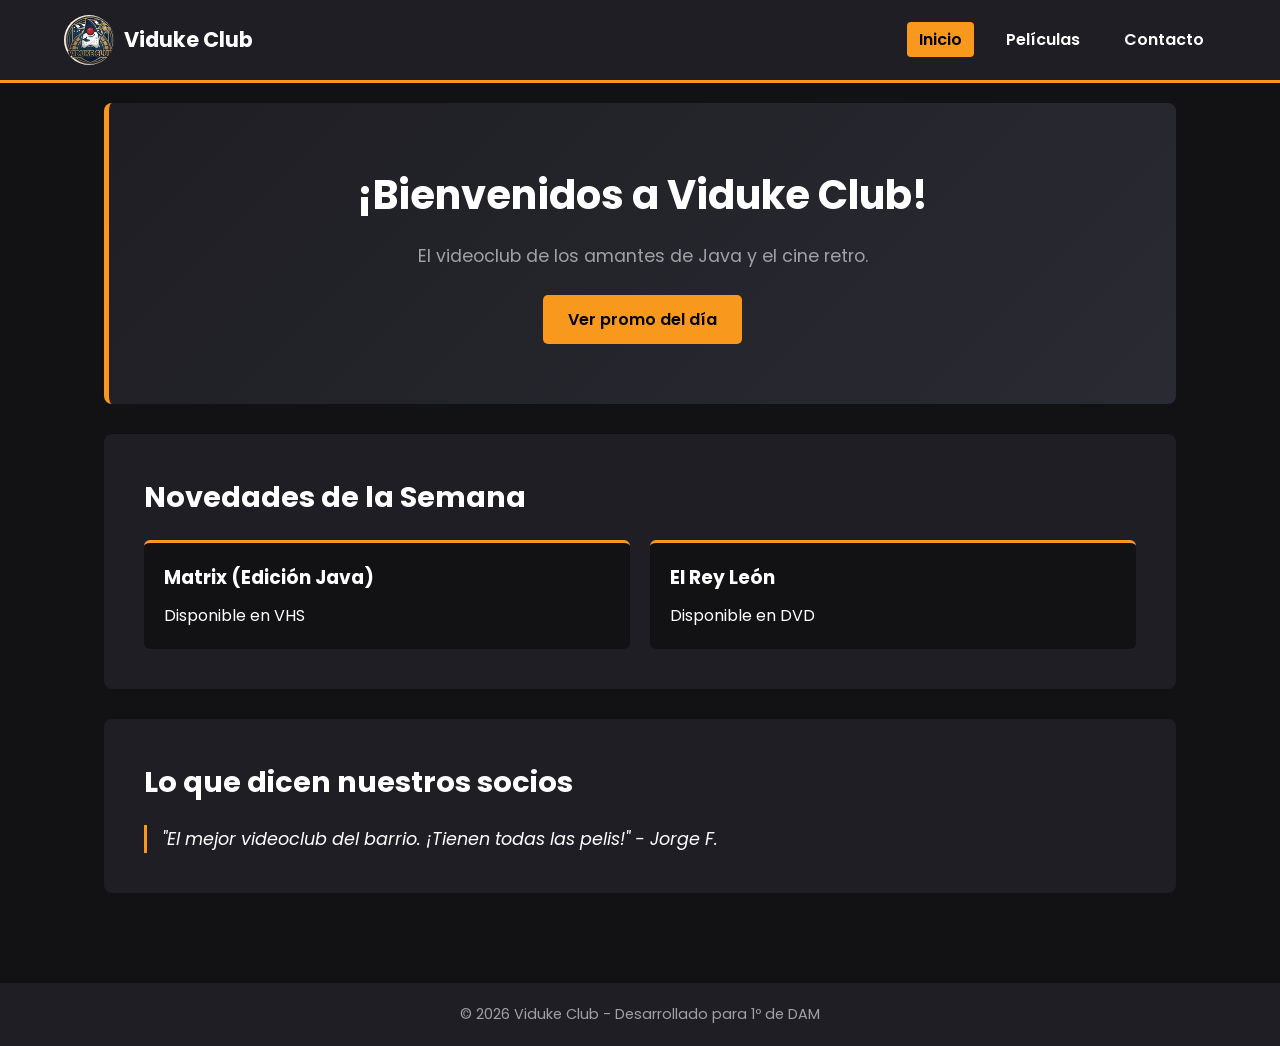
<file: index.html>
<!DOCTYPE html>
<html lang="es">
<head>
    <!-- Configuración básica del documento -->
    <meta charset="UTF-8">
    <meta name="viewport" content="width=device-width, initial-scale=1.0">
    <title>Viduke Club - Inicio</title>
    
    <!-- Enlace para importar la biblioteca de íconos oficiales de Google Fonts -->
    <link rel="stylesheet" href="https://fonts.googleapis.com/css2?family=Material+Symbols+Outlined:opsz,wght,FILL,GRAD@20..48,100..700,0..1,-50..200" />
    
    <!-- Enlace a los estilos globales y específicos -->
    <link rel="stylesheet" href="global/global.css">
    <link rel="stylesheet" href="css/style.css">
</head>
<body>

    <!-- ENCABEZADO: Contiene el logo y el menú de navegación principal -->
    <header>
        <div class="logo">
            <img src="img/logoViduKeClub.png" alt="Viduke Club Logo">
            <span>Viduke Club</span>
        </div>
        
        <button id="menu-toggle">
            <span class="material-symbols-outlined">menu</span>
        </button>
        
        <nav id="menu-navegacion">
            <ul>
                <li><a href="index.html" class="active">Inicio</a></li>
                <li><a href="productos.html">Películas</a></li>
                <li><a href="contacto.html">Contacto</a></li>
            </ul>
        </nav>
    </header>

    <!-- CONTENIDO PRINCIPAL -->
    <main>
        <!-- BANNER 1: Bienvenida -->
        <section id="hero">
            <h1 id="titulo-banner">¡Bienvenidos a Viduke Club!</h1>
            <p>El videoclub de los amantes de Java y el cine retro.</p>
            <button id="btn-promo">Ver promo del día</button> 
        </section>

        <!-- BANNER 2: Novedades del videoclub -->
        <section id="novedades">
            <h2>Novedades de la Semana</h2>
            <div class="contenedor-tarjetas">
                <article class="tarjeta">
                    <h3>Matrix (Edición Java)</h3>
                    <p>Disponible en VHS</p>
                </article>
                
                <article class="tarjeta">
                    <h3>El Rey León</h3>
                    <p>Disponible en DVD</p>
                </article>
            </div>
        </section>

        <!-- BANNER 3: Opiniones de los clientes -->
        <section id="opiniones">
            <h2>Lo que dicen nuestros socios</h2>
            <p class="texto-opinion">"El mejor videoclub del barrio. ¡Tienen todas las pelis!" - Jorge F.</p>
        </section>
    </main>

    <!-- PIE DE PÁGINA -->
    <footer>
        <p>&copy; 2026 Viduke Club - Desarrollado para 1º de DAM</p>
    </footer>

    <!-- Enlace al archivo JavaScript -->
    <script src="js/main.js"></script>
</body>
</html>
</file>
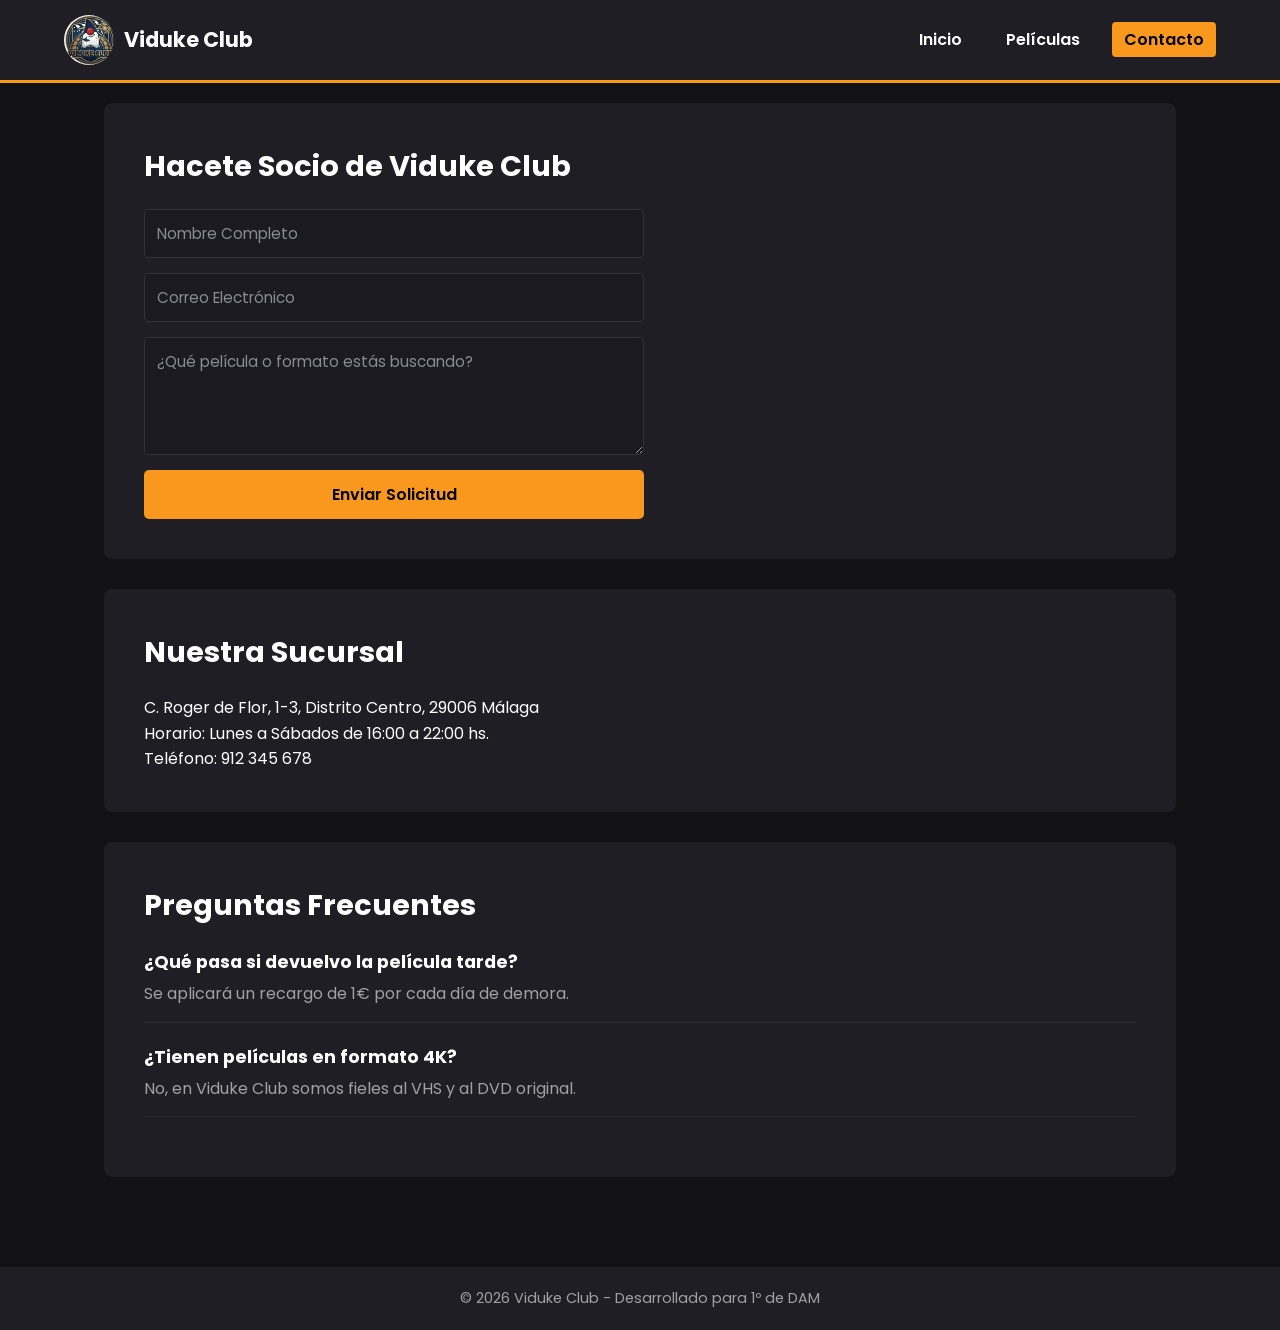
<file: contacto.html>
<!DOCTYPE html>
<html lang="es">
<head>
    <meta charset="UTF-8">
    <meta name="viewport" content="width=device-width, initial-scale=1.0">
    <title>Viduke Club - Contacto</title>
    
    <link rel="stylesheet" href="https://fonts.googleapis.com/css2?family=Material+Symbols+Outlined:opsz,wght,FILL,GRAD@20..48,100..700,0..1,-50..200" />
    <link rel="stylesheet" href="global/global.css">
    <link rel="stylesheet" href="css/style.css">
</head>
<body>

    <header>
        <div class="logo">
            <img src="img/logoViduKeClub.png" alt="Viduke Club Logo">
            <span>Viduke Club</span>
        </div>
        
        <button id="menu-toggle">
            <span class="material-symbols-outlined">menu</span>
        </button>
        
        <nav id="menu-navegacion">
            <ul>
                <li><a href="index.html">Inicio</a></li>
                <li><a href="productos.html">Películas</a></li>
                <li><a href="contacto.html" class="active">Contacto</a></li>
            </ul>
        </nav>
    </header>

    <main>
        <!-- BANNER 1: Formulario -->
        <section id="seccion-formulario">
            <h2>Hacete Socio de Viduke Club</h2>
            <form id="formulario-contacto">
                <input type="text" id="nombre" name="nombre" placeholder="Nombre Completo" required>
                <input type="email" id="email" name="email" placeholder="Correo Electrónico" required>
                <textarea id="mensaje" name="mensaje" placeholder="¿Qué película o formato estás buscando?" rows="4"></textarea>
                <button type="submit">Enviar Solicitud</button>
            </form>
        </section>

        <!-- BANNER 2: Sucursal -->
        <section id="ubicacion">
            <h2>Nuestra Sucursal</h2>
            <p> C. Roger de Flor, 1-3, Distrito Centro, 29006 Málaga</p>
            <p>Horario: Lunes a Sábados de 16:00 a 22:00 hs.</p>
            <p>Teléfono: 912 345 678</p>
        </section>

        <!-- BANNER 3: Preguntas frecuentes -->
        <section id="faq">
            <h2>Preguntas Frecuentes</h2>
            <div class="pregunta">
                <h3>¿Qué pasa si devuelvo la película tarde?</h3>
                <p>Se aplicará un recargo de 1€ por cada día de demora.</p>
            </div>
            
            <div class="pregunta">
                <h3>¿Tienen películas en formato 4K?</h3>
                <p>No, en Viduke Club somos fieles al VHS y al DVD original.</p>
            </div>
        </section>
    </main>

    <footer>
        <p>&copy; 2026 Viduke Club - Desarrollado para 1º de DAM</p>
    </footer>

    <script src="js/main.js"></script>
</body>
</html>
</file>
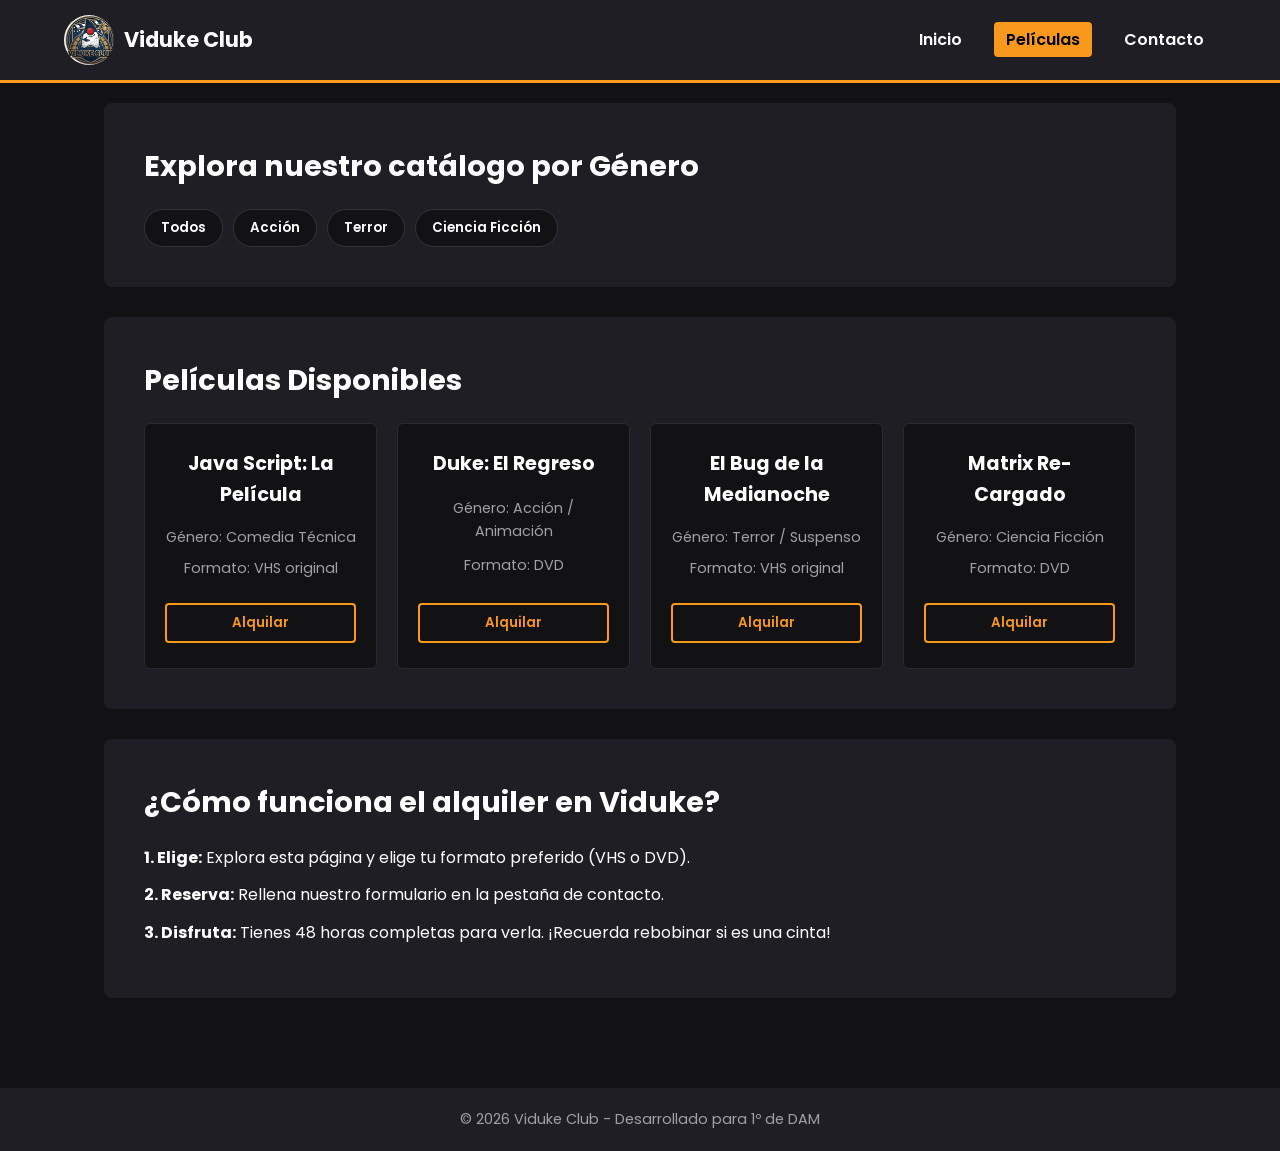
<file: productos.html>
<!DOCTYPE html>
<html lang="es">
<head>
    <meta charset="UTF-8">
    <meta name="viewport" content="width=device-width, initial-scale=1.0">
    <title>Viduke Club - Catálogo</title>
    
    <link rel="stylesheet" href="https://fonts.googleapis.com/css2?family=Material+Symbols+Outlined:opsz,wght,FILL,GRAD@20..48,100..700,0..1,-50..200" />
    <link rel="stylesheet" href="global/global.css">
    <link rel="stylesheet" href="css/style.css">
</head>
<body>

    <header>
        <div class="logo">
            <img src="img/logoViduKeClub.png" alt="Viduke Club Logo">
            <span>Viduke Club</span>
        </div>
        
        <button id="menu-toggle">
            <span class="material-symbols-outlined">menu</span>
        </button>
        
        <nav id="menu-navegacion">
            <ul>
                <li><a href="index.html">Inicio</a></li>
                <li><a href="productos.html" class="active">Películas</a></li>
                <li><a href="contacto.html">Contacto</a></li>
            </ul>
        </nav>
    </header>

    <main>
        <!-- BANNER 1: Filtros de categoría -->
        <section id="seccion-categorias">
            <h2>Explora nuestro catálogo por Género</h2>
            <div class="contenedor-botones-genero">
                <button class="btn-genero">Todos</button>
                <button class="btn-genero">Acción</button>
                <button class="btn-genero">Terror</button>
                <button class="btn-genero">Ciencia Ficción</button>
            </div>
        </section>

        <!-- BANNER 2: Catálogo en Grid -->
        <section id="catalogo">
            <h2>Películas Disponibles</h2>
            <div class="grid-peliculas">
                <article class="peli-card">
                    <h3>Java Script: La Película</h3>
                    <p>Género: Comedia Técnica</p>
                    <p>Formato: VHS original</p>
                    <button class="btn-alquilar">Alquilar</button>
                </article>
                
                <article class="peli-card">
                    <h3>Duke: El Regreso</h3>
                    <p>Género: Acción / Animación</p>
                    <p>Formato: DVD</p>
                    <button class="btn-alquilar">Alquilar</button>
                </article>

                <article class="peli-card">
                    <h3>El Bug de la Medianoche</h3>
                    <p>Género: Terror / Suspenso</p>
                    <p>Formato: VHS original</p>
                    <button class="btn-alquilar">Alquilar</button>
                </article>

                <article class="peli-card">
                    <h3>Matrix Re-Cargado</h3>
                    <p>Género: Ciencia Ficción</p>
                    <p>Formato: DVD</p>
                    <button class="btn-alquilar">Alquilar</button>
                </article>
            </div>
        </section>

        <!-- BANNER 3: Proceso de alquiler -->
        <section id="normas-alquiler">
            <h2>¿Cómo funciona el alquiler en Viduke?</h2>
            <div class="contenedor-pasos">
                <p><strong>1. Elige:</strong> Explora esta página y elige tu formato preferido (VHS o DVD).</p>
                <p><strong>2. Reserva:</strong> Rellena nuestro formulario en la pestaña de contacto.</p>
                <p><strong>3. Disfruta:</strong> Tienes 48 horas completas para verla. ¡Recuerda rebobinar si es una cinta!</p>
            </div>
        </section>
    </main>

    <footer>
        <p>&copy; 2026 Viduke Club - Desarrollado para 1º de DAM</p>
    </footer>

    <script src="js/main.js"></script>
</body>
</html>
</file>
<file: global/global.css>
/* ==========================================================================
   ESTILOS GLOBALES: Paleta Oscura Original (Viduke Club)
   ========================================================================== */

@import url('https://fonts.googleapis.com/css2?family=Poppins:wght@300;400;600;700&display=swap');

:root {
    /* Paleta oscura original: Fondo oscuro y Naranja Java Duke */
    --color-fondo: #121214;       /* Gris casi negro para el fondo de la web */
    --color-tarjetas: #1e1e24;    /* Gris un poco más claro para las tarjetas y bloques */
    --color-primario: #f8981d;    /* Naranja oficial de Java Duke */
    --color-texto: #ffffff;       /* Texto blanco */
    --color-gris-texto: #a0a0a5;  /* Gris claro para textos secundarios */
    --fuente-principal: 'Poppins', sans-serif;
}

/* Reinicio básico */
* {
    margin: 0;
    padding: 0;
    box-sizing: border-box;
}

body {
    background-color: var(--color-fondo);
    color: var(--color-texto);
    font-family: var(--fuente-principal);
    line-height: 1.6;
}

/* ENCABEZADO */
header {
    background-color: var(--color-tarjetas);
    display: flex;
    justify-content: space-between; 
    align-items: center;
    padding: 15px 5%;
    border-bottom: 3px solid var(--color-primario); 
}

.logo {
    display: flex;
    align-items: center;
    gap: 10px; 
    font-size: 1.3rem;
    font-weight: 700;
    color: var(--color-texto);
}

/* Logo redondo */
.logo img {
    width: 50px;       
    height: 50px;      
    object-fit: cover; 
    border-radius: 50%; 
}

/* MENÚ DE NAVEGACIÓN */
#menu-navegacion ul {
    display: flex;
    list-style: none; 
    gap: 20px;        
}

#menu-navegacion a {
    color: var(--color-texto);
    text-decoration: none; 
    font-weight: 600;
    padding: 6px 12px;
    transition: 0.3s;      
}

#menu-navegacion a:hover {
    color: var(--color-primario);
}

#menu-navegacion a.active {
    background-color: var(--color-primario);
    color: #000000;       /* Texto negro para contrastar con el naranja */
    border-radius: 4px;   
}

#menu-toggle {
    display: none;
    background: none;
    border: none;
    color: var(--color-texto);
    cursor: pointer;
}

/* FOOTER */
footer {
    background-color: var(--color-tarjetas);
    text-align: center;
    padding: 20px;
    margin-top: 40px;
    color: var(--color-gris-texto);
    font-size: 0.9rem;
}
</file>
<file: css/style.css>
/* ==========================================================================
   ESTILOS ESPECÍFICOS DE LOS BANNERS Y CONTENIDO (css/styles.css)
   ========================================================================== */

main {
    max-width: 1200px;
    margin: 0 auto;
    padding: 20px 5%;
}

section {
    background-color: var(--color-tarjetas); 
    padding: 40px;
    margin-bottom: 30px;
    border-radius: 8px;                      
}

section h2 {
    color: var(--color-texto);
    margin-bottom: 20px;
    font-size: 1.8rem;
}

/* ==========================================================================
   PÁGINA: INDEX.HTML (Inicio)
   ========================================================================== */

#hero {
    background: linear-gradient(135deg, #1e1e24 0%, #2a2a32 100%); 
    text-align: center;
    padding: 60px 20px;
    border-left: 5px solid var(--color-primario);
}

#hero h1 {
    font-size: 2.5rem;
    color: var(--color-texto);
    margin-bottom: 15px;
}

#hero p {
    color: var(--color-gris-texto);
    font-size: 1.1rem;
    margin-bottom: 25px;
}

#btn-promo {
    background-color: var(--color-primario);
    color: #000000;
    border: none;
    padding: 12px 25px;
    font-family: var(--fuente-principal);
    font-size: 1rem;
    font-weight: 600;
    border-radius: 5px;
    cursor: pointer;
    transition: 0.3s;
}

#btn-promo:hover {
    background-color: #d35400; 
    color: #ffffff;
}

.contenedor-tarjetas {
    display: flex;
    gap: 20px;
    flex-wrap: wrap; 
}

.tarjeta {
    flex: 1;
    min-width: 250px;
    background-color: var(--color-fondo); 
    padding: 20px;
    border-radius: 6px;
    border-top: 3px solid var(--color-primario);
}

.tarjeta h3 {
    margin-bottom: 10px;
    color: var(--color-texto);
}

.texto-opinion {
    font-style: italic; 
    color: var(--color-texto);
    font-size: 1.1rem;
    border-left: 3px solid var(--color-primario);
    padding-left: 15px;
}

/* ==========================================================================
   PÁGINA: PRODUCTOS.HTML (Catálogo)
   ========================================================================== */

.contenedor-botones-genero {
    display: flex;
    gap: 10px;
    flex-wrap: wrap;
}

.btn-genero {
    background-color: var(--color-fondo);
    color: var(--color-texto);
    border: 1px solid #33333a;
    padding: 8px 16px;
    font-family: var(--fuente-principal);
    border-radius: 20px; 
    cursor: pointer;
    font-weight: 600;
    transition: 0.2s;
}

.btn-genero:hover {
    background-color: var(--color-primario);
    color: #000000;
    border-color: var(--color-primario);
}

.grid-peliculas {
    display: grid;
    grid-template-columns: repeat(auto-fit, minmax(220px, 1fr));
    gap: 20px;
}

.peli-card {
    background-color: var(--color-fondo);
    padding: 25px 20px;
    border-radius: 6px;
    text-align: center;
    display: flex;
    flex-direction: column;
    justify-content: space-between;
    border: 1px solid #2a2a32;
}

.peli-card h3 {
    font-size: 1.2rem;
    margin-bottom: 15px;
}

.peli-card p {
    color: var(--color-gris-texto);
    font-size: 0.9rem;
    margin-bottom: 8px;
}

.btn-alquilar {
    background-color: transparent;
    color: var(--color-primario);
    border: 2px solid var(--color-primario);
    padding: 8px 15px;
    font-family: var(--fuente-principal);
    font-weight: 600;
    border-radius: 4px;
    cursor: pointer;
    margin-top: 15px;
    transition: 0.2s;
}

.btn-alquilar:hover {
    background-color: var(--color-primario);
    color: #000000;
}

.contenedor-pasos p {
    margin-bottom: 12px;
}

/* ==========================================================================
   PÁGINA: CONTACTO.HTML (Formulario y FAQ)
   ========================================================================== */

#formulario-contacto {
    display: flex;
    flex-direction: column;
    gap: 15px;
    max-width: 500px; 
}

/* Cajas de texto e inputs */
#formulario-contacto input, 
#formulario-contacto textarea {
    width: 100%;
    padding: 12px;
    background-color: #1a1a20;   /* Fondo oscuro para la caja */
    color: #ffffff;              /* Texto escrito SIEMPRE blanco brillante */
    border: 1px solid #33333a;
    border-radius: 5px;
    font-family: var(--fuente-principal);
    font-size: 0.95rem;
    outline: none;
    transition: 0.2s;
}

/* Texto de guía (Placeholder) */
#formulario-contacto input::placeholder,
#formulario-contacto textarea::placeholder {
    color: #8a8a93;              /* Gris claro muy legible */
    opacity: 1;                  /* Quita la transparencia por defecto */
}

/* Estado al escribir o seleccionar el campo */
#formulario-contacto input:focus, 
#formulario-contacto textarea:focus {
    border-color: var(--color-primario);
    background-color: #22222a;   /* Se ilumina ligeramente */
    color: #ffffff;              /* Mantiene la letra blanca brillante */
    box-shadow: 0 0 0 3px rgba(248, 152, 29, 0.25);
}

/* Botón de envío */
#formulario-contacto button {
    background-color: var(--color-primario);
    color: #000000;
    border: none;
    padding: 12px;
    font-family: var(--fuente-principal);
    font-weight: 600;
    font-size: 1rem;
    border-radius: 5px;
    cursor: pointer;
    transition: 0.3s;
}

#formulario-contacto button:hover {
    background-color: #d35400;
    color: #ffffff;
}

/* Preguntas Frecuentes */
.pregunta {
    margin-bottom: 20px;
    padding-bottom: 15px;
    border-bottom: 1px solid #2a2a32;
}

.pregunta h3 {
    font-size: 1.1rem;
    margin-bottom: 5px;
    color: var(--color-texto);
}

.pregunta p {
    color: var(--color-gris-texto);
}
</file>
